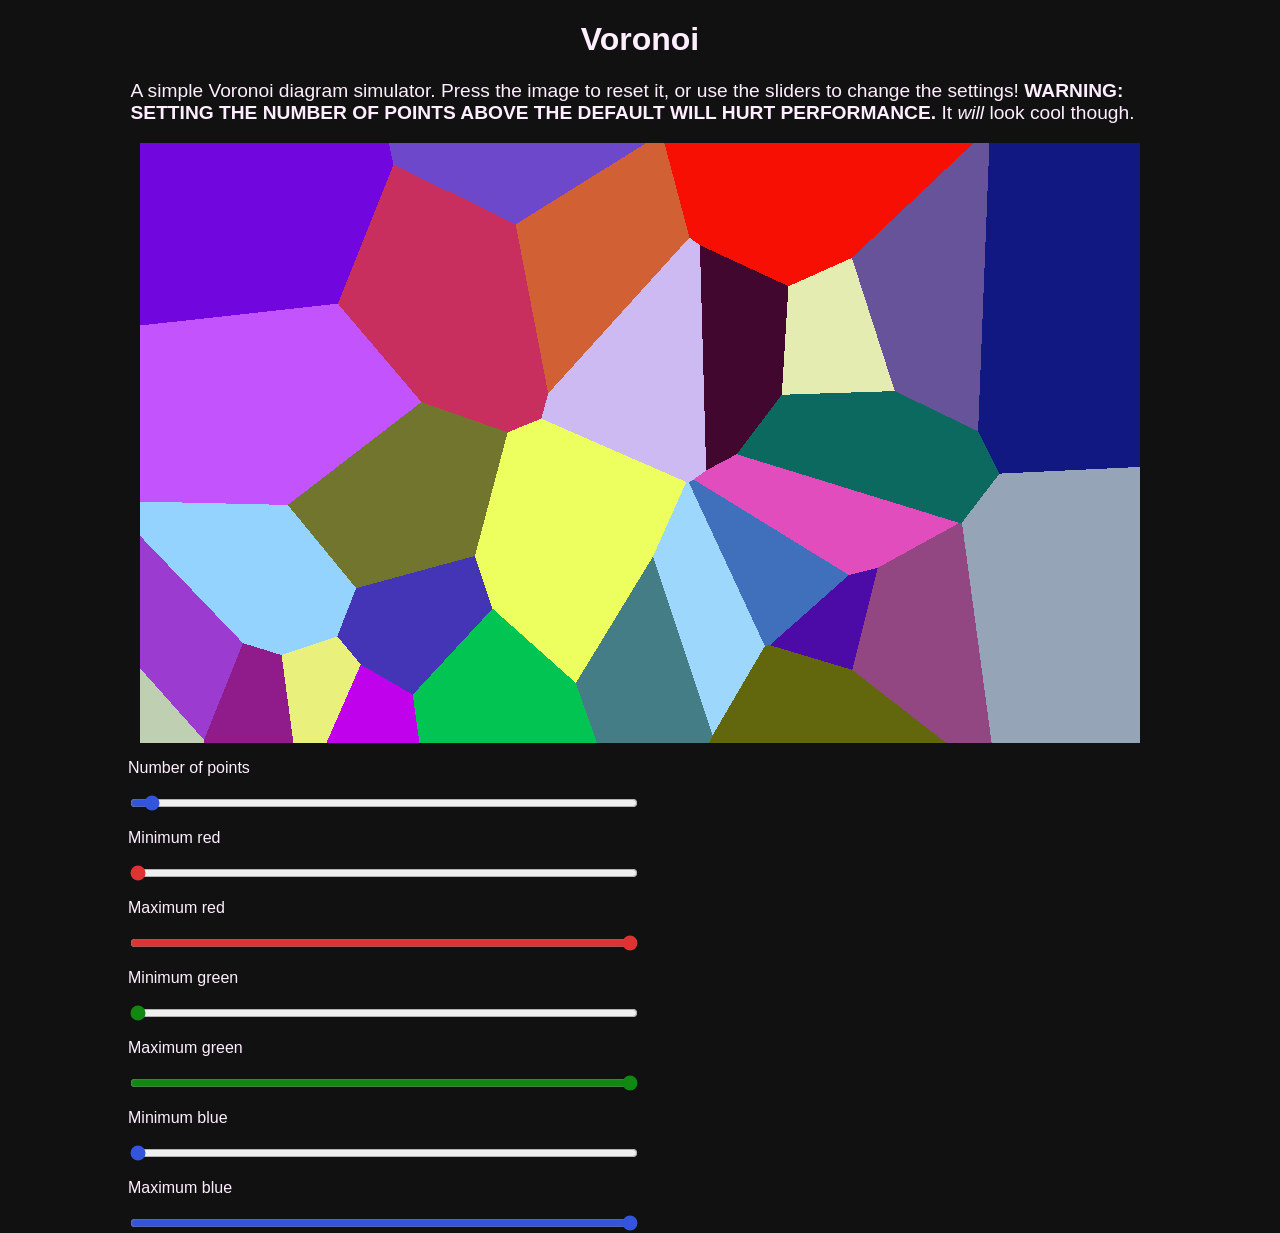
<file: index.html>
<!DOCTYPE html>
<html lang="en-US">
    <head>
        <meta charset="UTF-8">
        <title>Voronoi</title>
        <link rel="stylesheet" href="styles.css">
        <script src="voronoi.js" defer></script>
    </head>
    <body>
        <div class="title-bar">
            <h1>Voronoi</h1>
        </div>
        <p class="description">
            A simple Voronoi diagram simulator. Press the image to reset it, or use the sliders to change the settings! <b> WARNING: SETTING THE NUMBER OF POINTS ABOVE THE DEFAULT WILL HURT PERFORMANCE.</b> It <em>will</em> look cool though.
        </p>
        <div class="game-holder">
            <canvas id="world" class="game" id="game" width="1000" height="600"></canvas>
        </div>
        <div class="sliders-holder">
            <p>Number of points</p>
            <input type="range" min="1" max="1000" value="30" id="num-points" class="slider-blue">
            <p>Minimum red</p>
            <input type="range" min="0" max="255" value="0" id="red-min" class="slider-red">
            <p>Maximum red</p>
            <input type="range" min="0" max="255" value="255" id="red-max" class="slider-red">
            <p>Minimum green</p>
            <input type="range" min="0" max="255" value="0" id="green-min" class="slider-green">
            <p>Maximum green</p>
            <input type="range" min="0" max="255" value="255" id="green-max" class="slider-green">
            <p>Minimum blue</p>
            <input type="range" min="0" max="255" value="0" id="blue-min" class="slider-blue">
            <p>Maximum blue</p>
            <input type="range" min="0" max="255" value="255" id="blue-max" class="slider-blue">
        </div>
    </body>
</html>
</file>
<file: styles.css>
:root {
    --bg: #111;
    --fg: #fef;
}
* {
    font-family: Helvetica, Arial, sans-serif;
    color: var(--fg)
}
body {
    margin: 0px;
    background-color: var(--bg);
}
.game-holder {
    display: flex;
    justify-content: center;
    align-items: center;
}
.game {
    background-color: #0000;
    border-radius: 0px;
}
.title-bar {
    display: flex;
    justify-content: center;
}
.sliders-holder {
    display: flex;
    flex-direction: column;
    margin-left: 10%;
    margin-right: 50%;
}
.description {
    margin-left: 10.2%;
    margin-right: 10.2%;
    font-size: 1.2em;
    margin-top: 0%;
}
.slider-red {
    accent-color: #d33;
}
.slider-green {
    accent-color: #181;
}
.slider-blue {
    accent-color: #35d;
}
</file>
